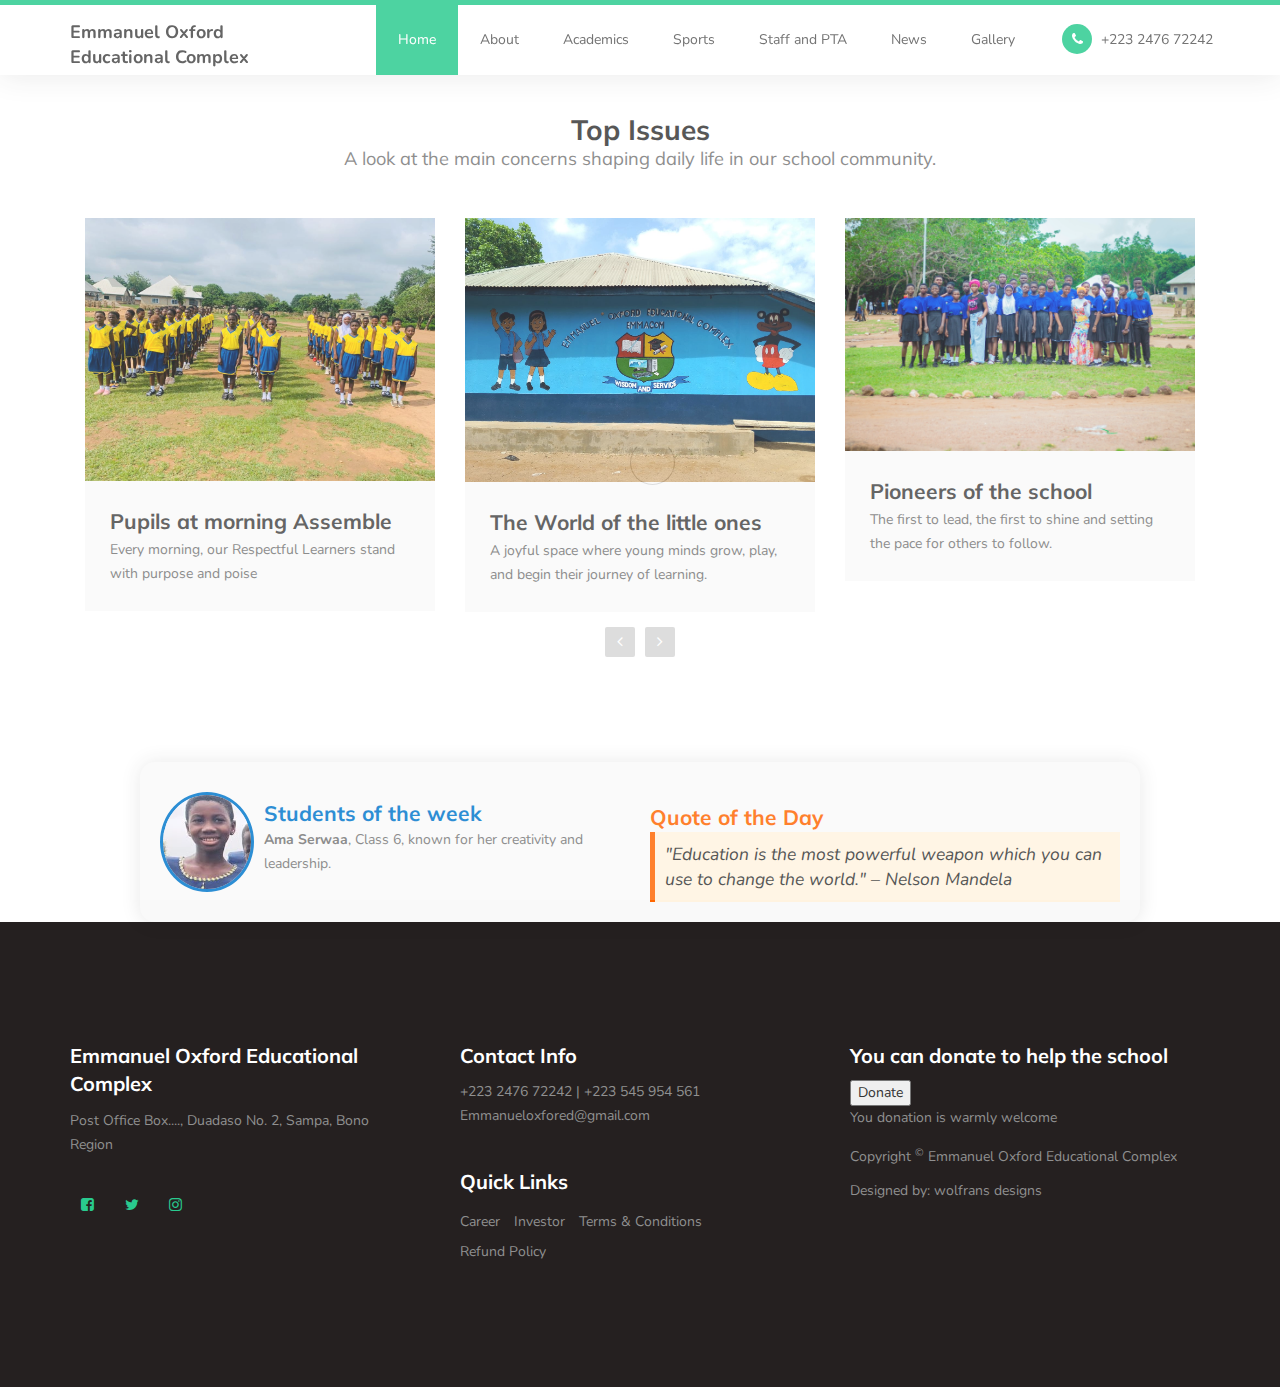
<file: index.html>
<!DOCTYPE html>
<html lang="en">
<head>

     <title>Emmanuel Oxford | HOME PAGE</title>
<!-- 

Known Template 

https://templatemo.com/tm-516-known

-->
     <meta charset="UTF-8">
     <meta http-equiv="X-UA-Compatible" content="IE=Edge">
     <meta name="description" content="">
     <meta name="keywords" content="">
     <meta name="author" content="">
     <meta name="viewport" content="width=device-width, initial-scale=1, maximum-scale=1">

     <link rel="stylesheet" href="css/bootstrap.min.css">
     <link rel="stylesheet" href="css/font-awesome.min.css">
     <link rel="stylesheet" href="css/owl.carousel.css">
     <link rel="stylesheet" href="css/owl.theme.default.min.css">
     <link rel="stylesheet" href="css/home.css">

     <!-- MAIN CSS -->
     <link rel="stylesheet" href="css/templatemo-style.css">

</head>
<body id="top" data-spy="scroll" data-target=".navbar-collapse" data-offset="50">

     <!-- PRE LOADER -->
     <section class="preloader">
          <div class="spinner">

               <span class="spinner-rotate"></span>
               
          </div>
     </section>


     <!-- MENU -->
     <section class="navbar custom-navbar navbar-fixed-top" role="navigation">
          <div class="container">

               <div class="navbar-header">
                    <button class="navbar-toggle" data-toggle="collapse" data-target=".navbar-collapse">
                         <span class="icon icon-bar"></span>
                         <span class="icon icon-bar"></span>
                         <span class="icon icon-bar"></span>
                    </button>
 
                    <!-- lOGO TEXT HERE -->
                    <a href="#" class="navbar-brand" style="line-height: 25px;">Emmanuel Oxford <span class="wrap-oxford"><br></span>Educational Complex</a>
               </div>

               <!-- MENU LINKS -->
               <div class="collapse navbar-collapse">
                    <ul class="nav navbar-nav navbar-nav-first">
                         <li><a href="index.html" class="smoothScroll" id="home-home">Home</a></li>
                         <li><a href="About.html" class="smoothScroll" id="home-about">About</a></li>
                         <li><a href="academics.html" class="smoothScroll" id="home-academics">Academics</a></li>
                         <li><a href="sports-ent.html" class="smoothScroll" id="home-sports-ent">Sports</a></li>
                         <li><a href="staff-pta.html" class="smoothScroll" id="home-staff-pta">Staff and PTA</a></li>
                         <li><a href="news.html" class="smoothScroll"id="home-new">News</a></li>
                         <li><a href="gallery.html" class="smoothScroll" id="home-gallery">Gallery</a></li>
                    </ul>

                    <ul class="nav navbar-nav navbar-right">
                         <li><a href="#"><i class="fa fa-phone"></i> +223 2476 72242</a></li>
                    </ul>
               </div>

          </div>
     </section>



     <!-- Courses -->
     <section id="courses">
          <div class="container">
               <div class="row">

                    <div class="col-md-12 col-sm-12">
                         <div class="section-title">
                              <h2>Top Issues <small>A look at the main concerns shaping daily life in our school community.</small></h2>
                         </div>

                         <div class="owl-carousel owl-theme owl-courses">
                              <div class="col-md-4 col-sm-4">
                                   <div class="item">
                                        <div class="courses-thumb">
                                             <div class="courses-top">
                                                  <div class="courses-image">
                                                       <img src="images/pupils-at-assemble-img.jpg" class="img-responsive" alt="picture of pprsd officer checking faw in maize">
                                                  </div>
                                                  <!-- <div class="courses-date">
                                                       <span><i class="fa fa-calendar"></i> 12 / 7 / 2018</span>
                                                       <span><i class="fa fa-clock-o"></i> 7 Hours</span>
                                                  </div> -->
                                             </div>

                                             <div class="courses-detail">
                                                  <h3><a href="#">Pupils at morning Assemble</a></h3>
                                                  <p>Every morning, our Respectful Learners stand with purpose and poise</p>
                                             </div>

                                             <!-- <div class="courses-info">
                                                  <div class="courses-author">
                                                       <img src="images/author-image1.jpg" class="img-responsive" alt="">
                                                       <span>Mark Wilson</span>
                                                  </div>
                                                  <div class="courses-price">
                                                       <a href="#"><span>USD 25</span></a>
                                                  </div>
                                             </div> -->
                                        </div>
                                   </div>
                              </div>

                              <div class="col-md-4 col-sm-4">
                                   <div class="item">
                                        <div class="courses-thumb">
                                             <div class="courses-top">
                                                  <div class="courses-image">
                                                       <img src="images/kg-building.jpg" class="img-responsive" alt="Sawah Technology">
                                                  </div>
                                                  <!-- <div class="courses-date">
                                                       <span><i class="fa fa-calendar"></i> 20 / 7 / 2018</span>
                                                       <span><i class="fa fa-clock-o"></i> 4.5 Hours</span>
                                                  </div> -->
                                             </div>

                                             <div class="courses-detail">
                                                  <h3><a href="#">The World of the little ones</a></h3>
                                                  <p>A joyful space where young minds grow, play, and begin their journey of learning.</p>
                                             </div>

                                             <!-- <div class="courses-info">
                                                  <div class="courses-author">
                                                       <img src="images/author-image2.jpg" class="img-responsive" alt="">
                                                       <span>Jessica</span>
                                                  </div>
                                                   <div class="courses-price">
                                                       <a href="#"><span>USD 80</span></a>
                                                  </div> 
                                             </div> -->
                                        </div>
                                   </div>
                              </div>

                              <div class="col-md-4 col-sm-4">
                                   <div class="item">
                                        <div class="courses-thumb">
                                             <div class="courses-top">
                                                  <div class="courses-image">
                                                       <a href="#"> 
                                                            <!-- <a href="agric-news.html">  -->
                                                       <img src="images/pioneers-img.jpg" class="img-responsive" alt="">
                                                       </a>
                                                  </div>
                                                  <!-- <div class="courses-date">
                                                       <span><i class="fa fa-calendar"></i> 15 / 8 / 2018</span>
                                                       <span><i class="fa fa-clock-o"></i> 6 Hours</span>
                                                  </div> -->
                                             </div>

                                             <div class="courses-detail">
                                                  <h3><a href="agric-news.html">Pioneers of the school</a></h3>
                                                  <p>The first to lead, the first to shine and setting the pace for others to follow.
                                             </div>

                                             <!-- <div class="courses-info">
                                                  <div class="courses-author">
                                                       <img src="images/author-image3.jpg" class="img-responsive" alt="">
                                                       <span>Catherine</span>
                                                  </div>
                                                  <div class="courses-price free">
                                                       <a href="#"><span>Free</span></a>
                                                  </div>
                                             </div> -->
                                        </div>
                                   </div>
                              </div>

                              <div class="col-md-4 col-sm-4">
                                   <div class="item">
                                        <div class="courses-thumb">
                                             <div class="courses-top">
                                                  <div class="courses-image">
                                                       <a href="sports-ent.html">
                                                       <img src="images/school-cardet-img.jpg" class="img-responsive" alt="picture of school cardet">
                                                       </a>
                                                  </div>
                                                  <!-- <div class="courses-date">
                                                       <span><i class="fa fa-calendar"></i> 10 / 8 / 2018</span>
                                                       <span><i class="fa fa-clock-o"></i> 8 Hours</span>
                                                  </div> -->
                                             </div>

                                             <div class="courses-detail">
                                                  <h3><a href="sports-ent.html">Our Disciplined Cadet</a></h3>
                                                  <p>We are proud of our school cadet.</p>
                                             </div>

                                             <!-- <div class="courses-info">
                                                  <div class="courses-author">
                                                       <img src="images/author-image1.jpg" class="img-responsive" alt="">
                                                       <span>Mark Wilson</span>
                                                  </div>
                                                  <div class="courses-price">
                                                       <a href="#"><span>USD 45</span></a>
                                                  </div>
                                             </div> -->
                                        </div>
                                   </div>
                              </div>

                              <div class="col-md-4 col-sm-4">
                                   <div class="item">
                                        <div class="courses-thumb">
                                             <div class="courses-top">
                                                  <div class="courses-image">
                                                       <img src="images/pupils-group-picture-img.jpg" class="img-responsive" alt="">
                                                  </div>
                                                  <!-- <div class="courses-date">
                                                       <span><i class="fa fa-calendar"></i> 5 / 10 / 2018</span>
                                                       <span><i class="fa fa-clock-o"></i> 10 Hours</span>
                                                  </div> -->
                                             </div>

                                             <div class="courses-detail">
                                                  <h3><a href="#">Our future leaders</a></h3>
                                                  <p>A moment with the young leaders of tomorrow. </p> <br>
                                             </div>

                                             <!-- <div class="courses-info">
                                                  <div class="courses-author">
                                                       <img src="images/author-image2.jpg" class="img-responsive" alt="">
                                                       <span>Jessica</span>
                                                  </div>
                                                  <div class="courses-price free">
                                                       <a href="#"><span>Free</span></a>
                                                  </div>
                                             </div> -->
                                        </div>
                                   </div>
                              </div>

                         </div>

               </div>
          </div>
     </section>
<section class="spotlight-quote">
  <div class="student-spotlight">
    <img src="images/students-of-the-week.jpg" alt="Student of the Week">
    <div class="spotlight-info">
      <h3>Students of the week</h3>
      <p><strong>Ama Serwaa</strong>, Class 6, known for her creativity and leadership.</p>
    </div>
  </div>
  <div class="quote-of-day">
    <h3>Quote of the Day</h3>
    <blockquote>"Education is the most powerful weapon which you can use to change the world." <span>– Nelson Mandela</span></blockquote>
  </div>
</section>

 
  <!-- FOOTER -->
  <footer id="footer">
     <div class="container">
          <div class="row">

               <div class="col-md-4 col-sm-6">
                    <div class="footer-info">
                         <div class="section-title">
                              <h2>Emmanuel Oxford Educational Complex</h2>
                         </div>
                         <address>
                              <p>
                                  Post Office Box...., Duadaso No. 2, Sampa, Bono Region</p>
                         </address>

                         <ul class="social-icon">
                              <li><a href="#" class="fa fa-facebook-square" attr="facebook icon"></a></li>
                              <li><a href="#" class="fa fa-twitter"></a></li>
                              <li><a href="#" class="fa fa-instagram"></a></li>
                         </ul>


                    </div>
               </div>

               <div class="col-md-4 col-sm-6">
                    <div class="footer-info">
                         <div class="section-title">
                              <h2>Contact Info</h2>
                         </div>
                         <address>
                              <p>+223 2476 72242  | +223 545 954 561</p>
                              <p><a href="mailto:wolfrans11@gmail.com">Emmanueloxfored@gmail.com</a></p>
                         </address>

                         <div class="footer_menu">
                              <h2>Quick Links</h2>
                              <ul>
                                   <li><a href="#">Career</a></li>
                                   <li><a href="#">Investor</a></li>
                                   <li><a href="#">Terms & Conditions</a></li>
                                   <li><a href="#">Refund Policy</a></li>
                              </ul>
                         </div>
                    </div>
               </div>

               <div class="col-md-4 col-sm-12">
                    <div class="footer-info newsletter-form">
                         <div class="section-title">
                              <h2>You can donate to help the school</h2>
                         </div>
                         <div>
                              <div class="form-group">
                                   <div>
                                       <input type="button" value="Donate">
                                   </div>
                                   <p> You donation is warmly welcome</p>
                              </div>
                         </div>
                                                  <div class="copyright-text"> 
                              <p>Copyright <sup>&copy;</sup> Emmanuel Oxford Educational Complex</p>
                              
                              <p>Designed by: wolfrans designs</p>
                         </div>
                    </div>
               </div>
               
          </div>
     </div>
</footer>


<!-- SCRIPTS -->
<script src="js/jquery.js"></script>
<script src="js/bootstrap.min.js"></script>
<script src="js/owl.carousel.min.js"></script>
<script src="js/smoothscroll.js"></script>
<script src="js/custom.js"></script>

</body>
</html>
</file>
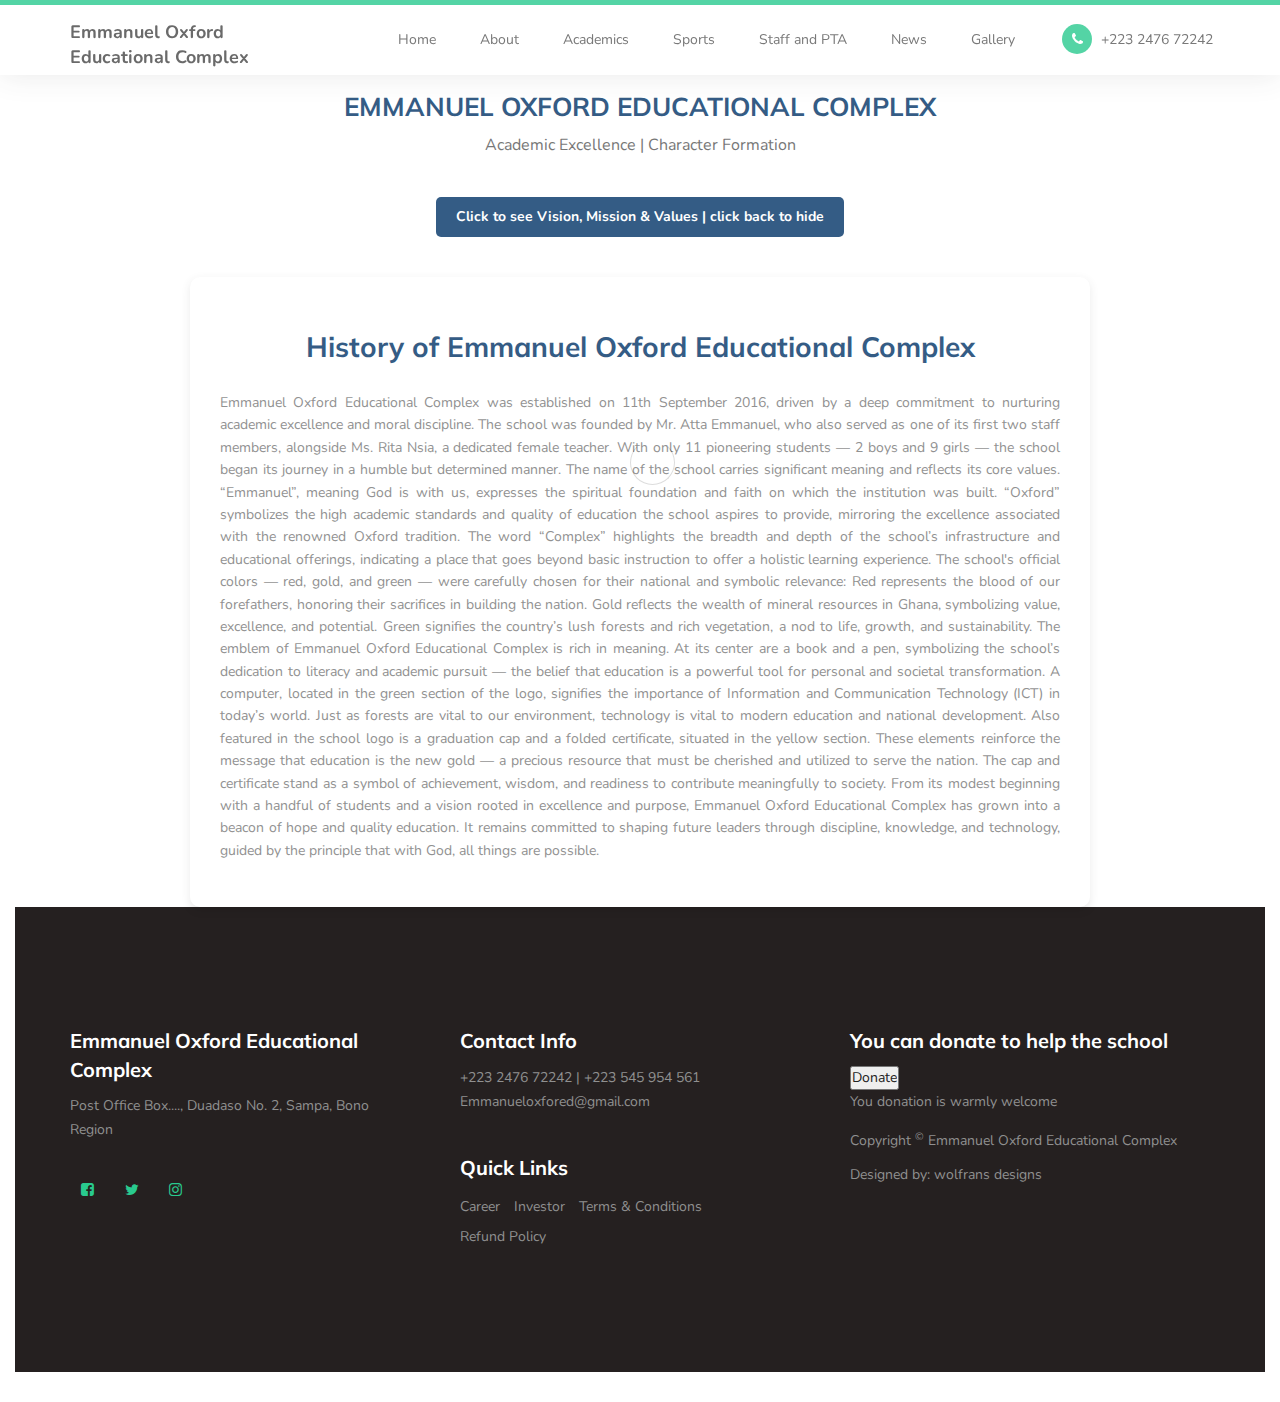
<file: About.html>
<!DOCTYPE html>
<html lang="en">
<head>

     <title>Emmanuel Oxford  | ABOUT PAGE</title>
<!-- 

Known Template 

https://templatemo.com/tm-516-known

-->
     <meta charset="UTF-8">
     <meta http-equiv="X-UA-Compatible" content="IE=Edge">
     <meta name="description" content="">
     <meta name="keywords" content="">
     <meta name="author" content="">
     <meta name="viewport" content="width=device-width, initial-scale=1, maximum-scale=1">

     <link rel="stylesheet" href="css/bootstrap.min.css">
     <link rel="stylesheet" href="css/font-awesome.min.css">
     <link rel="stylesheet" href="css/owl.carousel.css">
     <link rel="stylesheet" href="css/owl.theme.default.min.css">
     <link rel="stylesheet" href="css/articles.css">
     <link rel="stylesheet" href="css/ocp.css">
     <link rel="stylesheet" href="css/about.css">

     <!-- MAIN CSS -->
     <link rel="stylesheet" href="css/templatemo-style.css">

</head>
<body id="top" data-spy="scroll" data-target=".navbar-collapse" data-offset="50">

     <!-- PRE LOADER -->
     <section class="preloader">
          <div class="spinner">

               <span class="spinner-rotate"></span>
               
          </div>
     </section>


     <!-- MENU -->
     <section class="navbar custom-navbar navbar-fixed-top" role="navigation">
          <div class="container">

               <div class="navbar-header">
                    <button class="navbar-toggle" data-toggle="collapse" data-target=".navbar-collapse">
                         <span class="icon icon-bar"></span>
                         <span class="icon icon-bar"></span>
                         <span class="icon icon-bar"></span>
                    </button>

                    <!-- lOGO TEXT HERE -->
                    <a href="#" class="navbar-brand" style="line-height: 25px";>Emmanuel Oxford <span class="wrap-oxford"><br></span> Educational Complex</a>
               </div>

               <!-- MENU LINKS -->
               <div class="collapse navbar-collapse">
                    <ul class="nav navbar-nav navbar-nav-first">
                         <li><a href="index.html" class="smoothScroll" id="gallery-home">Home</a></li>
                         <li><a href="About.html" class="smoothScroll" id="gallery-About">About</a></li>
                         <li><a href="academics.html" class="smoothScroll" id="gallery-academics">Academics</a></li>
                         <li><a href="sports-ent.html" class="smoothScroll" id="gallery-sports-ent">Sports</a></li>
                         <li><a href="staff-pta.html" class="smoothScroll" id="gallery-staff-pta">Staff and PTA</a></li>
                         <li><a href="news.html" class="smoothScroll"id="gallery-new">News</a></li>
                         <li><a href="gallery.html" class="smoothScroll" id="gallery-gallery">Gallery</a></li>
                    </ul>

                    <ul class="nav navbar-nav navbar-right">
                         <li><a href="#"><i class="fa fa-phone"></i> +223 2476 72242</a></li>
                    </ul>
               </div>

          </div>
     </section> 
<!--////////////////////////////////////////////////////////////////////////-->
<main class="wrapper">
    <header>
      <h1>Emmanuel Oxford Educational Complex</h1>
      <p class="tagline">Academic Excellence | Character Formation</p>
    </header>

    <div class="buttons">
      <button onclick="togglePanel()">Click to see Vision, Mission & Values | click back to hide</button>
    </div>

    <!-- Slide-in Panel (All in one) -->
    <section id="info-panel" class="overlay-card">
      <h2>Vision</h2>
      <p>To become a leading center of academic excellence and character formation in Ghana.</p>

      <h2>Mission</h2>
      <p>To nurture intellectually curious, morally upright, and service-oriented individuals by providing holistic and high-quality education.</p>

      <h2>Core Values</h2>
      <ul class="values">
        <li><span>✔</span> Wisdom</li>
        <li><span>✔</span> Service</li>
        <li><span>✔</span> Integrity</li>
        <li><span>✔</span> Discipline</li>
        <li><span>✔</span> Innovation</li>
      </ul>
    </section>

    <!-- History Section -->
    <section class="history">
      <h2 style="text-align: center;">History of Emmanuel Oxford Educational Complex</h2>
      <p style="text-align: justify;">

Emmanuel Oxford Educational Complex was established on 11th September 2016, driven by a deep commitment to nurturing academic excellence and moral discipline. The school was founded by Mr. Atta Emmanuel, who also served as one of its first two staff members, alongside Ms. Rita Nsia, a dedicated female teacher. With only 11 pioneering students — 2 boys and 9 girls — the school began its journey in a humble but determined manner.
The name of the school carries significant meaning and reflects its core values. “Emmanuel”, meaning God is with us, expresses the spiritual foundation and faith on which the institution was built. “Oxford” symbolizes the high academic standards and quality of education the school aspires to provide, mirroring the excellence associated with the renowned Oxford tradition. The word “Complex” highlights the breadth and depth of the school’s infrastructure and educational offerings, indicating a place that goes beyond basic instruction to offer a holistic learning experience.
The school's official colors — red, gold, and green — were carefully chosen for their national and symbolic relevance:
Red represents the blood of our forefathers, honoring their sacrifices in building the nation.
Gold reflects the wealth of mineral resources in Ghana, symbolizing value, excellence, and potential.
Green signifies the country’s lush forests and rich vegetation, a nod to life, growth, and sustainability.
The emblem of Emmanuel Oxford Educational Complex is rich in meaning. At its center are a book and a pen, symbolizing the school’s dedication to literacy and academic pursuit — the belief that education is a powerful tool for personal and societal transformation. A computer, located in the green section of the logo, signifies the importance of Information and Communication Technology (ICT) in today’s world. Just as forests are vital to our environment, technology is vital to modern education and national development.
Also featured in the school logo is a graduation cap and a folded certificate, situated in the yellow section. These elements reinforce the message that education is the new gold — a precious resource that must be cherished and utilized to serve the nation. The cap and certificate stand as a symbol of achievement, wisdom, and readiness to contribute meaningfully to society.
From its modest beginning with a handful of students and a vision rooted in excellence and purpose, Emmanuel Oxford Educational Complex has grown into a beacon of hope and quality education. It remains committed to shaping future leaders through discipline, knowledge, and technology, guided by the principle that with God, all things are possible.
      </p>
    </section>
  </main>

  <script>
    function togglePanel() {
      const panel = document.getElementById('info-panel');
      panel.classList.toggle('visible');
    }
  </script>
<!--////////////////////////////////////////////////////////////////////////-->

<!-- FOOTER -->

  <!-- FOOTER -->
  <footer id="footer">
     <div class="container">
          <div class="row">

               <div class="col-md-4 col-sm-6">
                    <div class="footer-info">
                         <div class="section-title">
                              <h2>Emmanuel Oxford Educational Complex</h2>
                         </div>
                         <address>
                              <p>
                                  Post Office Box...., Duadaso No. 2, Sampa, Bono Region</p>
                         </address>

                         <ul class="social-icon">
                              <li><a href="#" class="fa fa-facebook-square" attr="facebook icon"></a></li>
                              <li><a href="#" class="fa fa-twitter"></a></li>
                              <li><a href="#" class="fa fa-instagram"></a></li>
                         </ul>


                    </div>
               </div>

               <div class="col-md-4 col-sm-6">
                    <div class="footer-info">
                         <div class="section-title">
                              <h2>Contact Info</h2>
                         </div>
                         <address>
                              <p>+223 2476 72242  | +223 545 954 561</p>
                              <p><a href="mailto:wolfrans11@gmail.com">Emmanueloxfored@gmail.com</a></p>
                         </address>

                         <div class="footer_menu">
                              <h2>Quick Links</h2>
                              <ul>
                                   <li><a href="#">Career</a></li>
                                   <li><a href="#">Investor</a></li>
                                   <li><a href="#">Terms & Conditions</a></li>
                                   <li><a href="#">Refund Policy</a></li>
                              </ul>
                         </div>
                    </div>
               </div>

               <div class="col-md-4 col-sm-12">
                    <div class="footer-info newsletter-form">
                         <div class="section-title">
                              <h2>You can donate to help the school</h2>
                         </div>
                         <div>
                              <div class="form-group">
                                   <div>
                                       <input type="button" value="Donate">
                                   </div>
                                   <p> You donation is warmly welcome</p>
                              </div>
                         </div>
                                                  <div class="copyright-text"> 
                              <p>Copyright <sup>&copy;</sup> Emmanuel Oxford Educational Complex</p>
                              
                              <p>Designed by: wolfrans designs</p>
                         </div>
                    </div>
               </div>
               
          </div>
     </div>
</footer>


     <!-- SCRIPTS -->
     <script src="js/jquery.js"></script>
     <script src="js/bootstrap.min.js"></script>
     <script src="js/owl.carousel.min.js"></script>
     <script src="js/smoothscroll.js"></script>
     <script src="js/custom.js"></script>

<!--     <script>
    function togglePanel() {
      const panel = document.getElementById('info-panel');
      panel.classList.toggle('visible');
    }
  </script> -->
<script src="js/about.js">

</script>
</body>
</html>
</file>
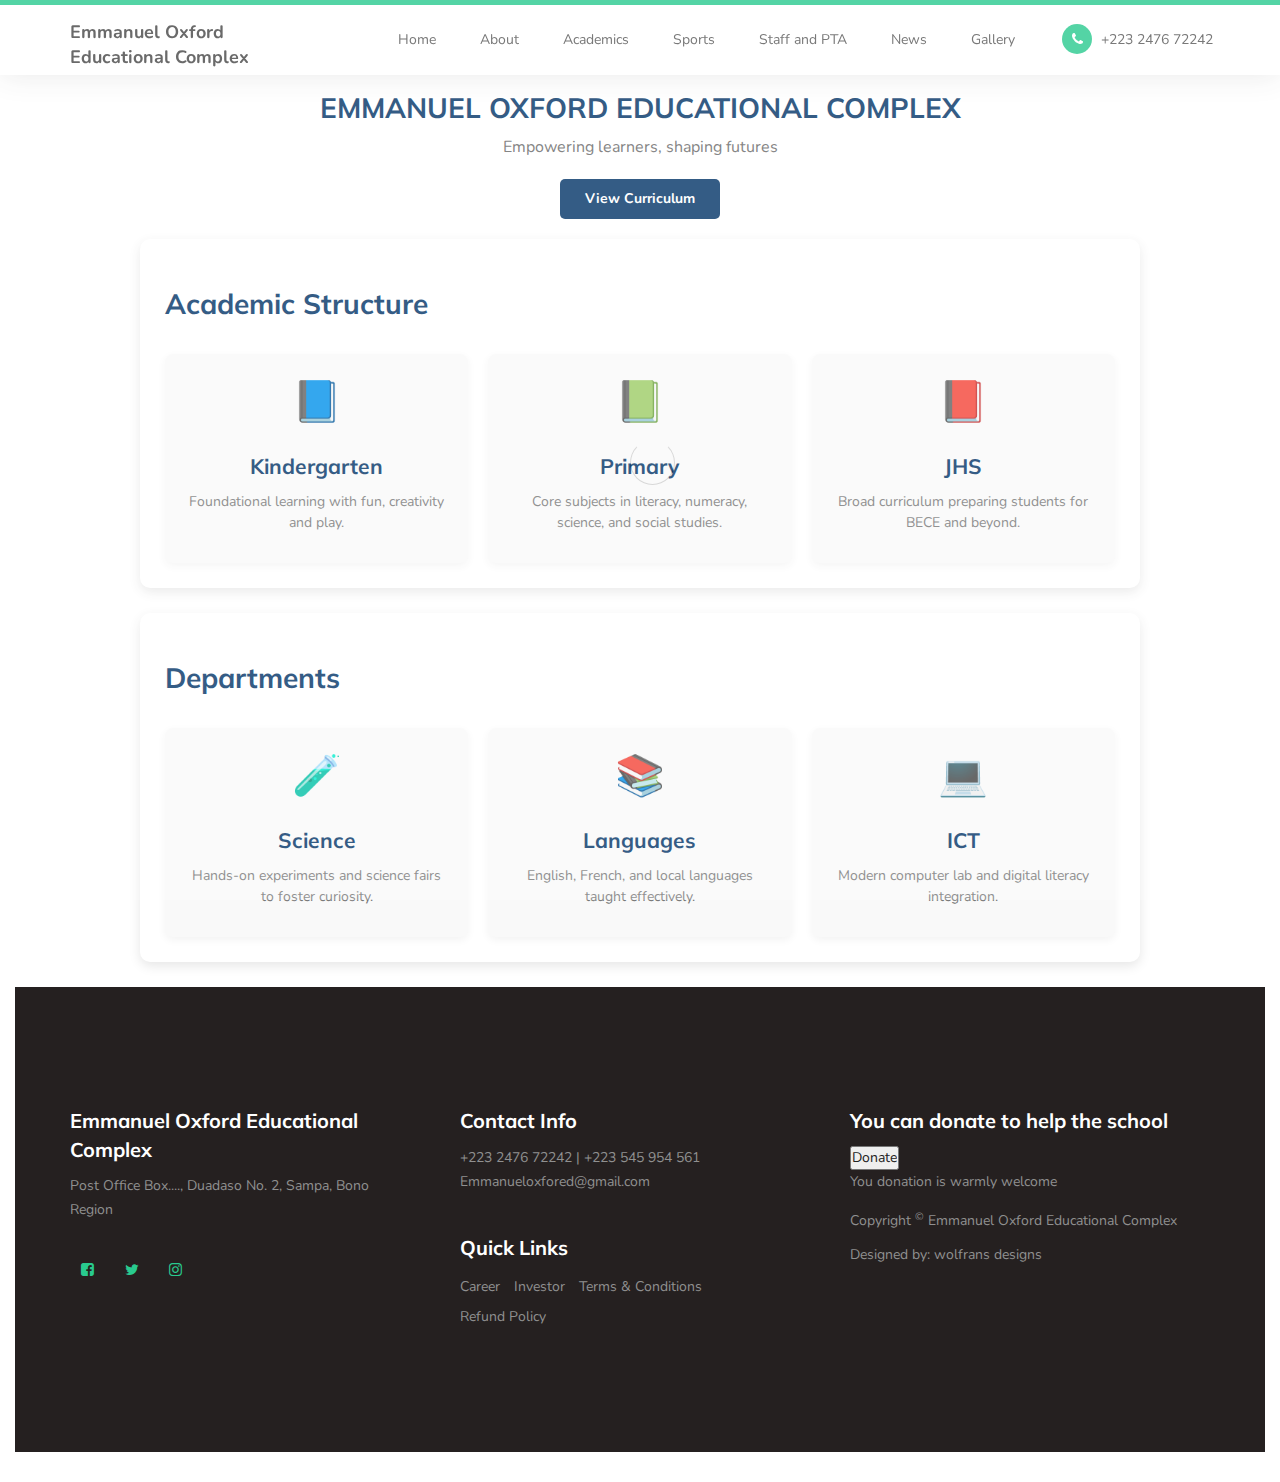
<file: academics.html>
<!DOCTYPE html>
<html lang="en">
<head>

     <title>Emmanuel Oxford | ACADEMICS PAGE</title>
<!-- 

Known Template 

https://templatemo.com/tm-516-known

-->
     <meta charset="UTF-8">
     <meta http-equiv="X-UA-Compatible" content="IE=Edge">
     <meta name="description" content="">
     <meta name="keywords" content="">
     <meta name="author" content="">
     <meta name="viewport" content="width=device-width, initial-scale=1, maximum-scale=1">

     <link rel="stylesheet" href="css/bootstrap.min.css">
     <link rel="stylesheet" href="css/font-awesome.min.css">
     <link rel="stylesheet" href="css/owl.carousel.css">
     <link rel="stylesheet" href="css/owl.theme.default.min.css">
     <link rel="stylesheet" href="css/crops.css">
     <link rel="stylesheet" href="css/academics.css">

     <!-- MAIN CSS -->
     <link rel="stylesheet" href="css/templatemo-style.css">

</head>
<body id="top" data-spy="scroll" data-target=".navbar-collapse" data-offset="50">

     <!-- PRE LOADER -->
     <section class="preloader">
          <div class="spinner">

               <span class="spinner-rotate"></span>
               
          </div>
     </section>


     <!-- MENU -->
     <section class="navbar custom-navbar navbar-fixed-top" role="navigation">
          <div class="container">

               <div class="navbar-header">
                    <button class="navbar-toggle" data-toggle="collapse" data-target=".navbar-collapse">
                         <span class="icon icon-bar"></span>
                         <span class="icon icon-bar"></span>
                         <span class="icon icon-bar"></span>
                    </button>

                    <!-- lOGO TEXT HERE -->
                    <a href="#" class="navbar-brand" style="line-height: 25px";>Emmanuel Oxford <span class="wrap-oxford"><br></span> Educational Complex</a>
               </div>

               <!-- MENU LINKS -->
               <div class="collapse navbar-collapse">
                    <ul class="nav navbar-nav navbar-nav-first">
                         <li><a href="index.html" class="smoothScroll" id="academics-home">Home</a></li>
                         <li><a href="About.html" class="smoothScroll" id="academics-about">About</a></li>
                         <li><a href="academics.html" class="smoothScroll" id="academics-academics">Academics</a></li>
                         <li><a href="sports-ent.html" class="smoothScroll" id="academics-sports-ent">Sports</a></li>
                         <li><a href="staff-pta.html" class="smoothScroll" id="academic-staff-pta">Staff and PTA</a></li>
                         <li><a href="news.html" class="smoothScroll"id="academics-new">News</a></li>
                         <li><a href="gallery.html" class="smoothScroll" id="academics-gallery">Gallery</a></li>
                    </ul>

                    <ul class="nav navbar-nav navbar-right">
                         <li><a href="#"><i class="fa fa-phone"></i> +223 2476 72242</a></li>
                    </ul>
               </div>

          </div>
     </section>
<div class="wrapper">
  <header>
    <h1>Emmanuel Oxford Educational Complex</h1>
    <p class="tagline">Empowering learners, shaping futures</p>
  </header>

  <div class="buttons">
    <button id="showCurriculum">View Curriculum</button>
  </div>

  <div class="card-section">
    <h2>Academic Structure</h2>
    <div class="card-container">
      <div class="card">
        <div class="card-image">📘</div>
        <h3>Kindergarten</h3>
        <p>Foundational learning with fun, creativity and play.</p>
      </div>
      <div class="card">
        <div class="card-image">📗</div>
        <h3>Primary</h3>
        <p>Core subjects in literacy, numeracy, science, and social studies.</p>
      </div>
      <div class="card">
        <div class="card-image">📕</div>
        <h3>JHS</h3>
        <p>Broad curriculum preparing students for BECE and beyond.</p>
      </div>
    </div>
  </div>

  <div class="card-section">
    <h2>Departments</h2>
    <div class="card-container">
      <div class="card">
        <div class="card-image">🧪</div>
        <h3>Science</h3>
        <p>Hands-on experiments and science fairs to foster curiosity.</p>
      </div>
      <div class="card">
        <div class="card-image">📚</div>
        <h3>Languages</h3>
        <p>English, French, and local languages taught effectively.</p>
      </div>
      <div class="card">
        <div class="card-image">💻</div>
        <h3>ICT</h3>
        <p>Modern computer lab and digital literacy integration.</p>
      </div>
    </div>
  </div>
</div>

<!-- Slide-in Panel -->
<div class="overlay-card" id="curriculumPanel">
  <h2>Curriculum Overview</h2>
  <p>Our school follows the Ghana Education Service (GES) curriculum. We combine academic excellence with values and discipline to develop well-rounded students.</p>
  <p>Subjects include Math, English, Science, Social Studies, Religious & Moral Education, ICT, and Creative Arts.</p>
</div>

<!-- Footer -->

  <!-- FOOTER -->
  <footer id="footer">
     <div class="container">
          <div class="row">

               <div class="col-md-4 col-sm-6">
                    <div class="footer-info">
                         <div class="section-title">
                              <h2>Emmanuel Oxford Educational Complex</h2>
                         </div>
                         <address>
                              <p>
                                  Post Office Box...., Duadaso No. 2, Sampa, Bono Region</p>
                         </address>

                         <ul class="social-icon">
                              <li><a href="#" class="fa fa-facebook-square" attr="facebook icon"></a></li>
                              <li><a href="#" class="fa fa-twitter"></a></li>
                              <li><a href="#" class="fa fa-instagram"></a></li>
                         </ul>


                    </div>
               </div>

               <div class="col-md-4 col-sm-6">
                    <div class="footer-info">
                         <div class="section-title">
                              <h2>Contact Info</h2>
                         </div>
                         <address>
                              <p>+223 2476 72242  | +223 545 954 561</p>
                              <p><a href="mailto:wolfrans11@gmail.com">Emmanueloxfored@gmail.com</a></p>
                         </address>

                         <div class="footer_menu">
                              <h2>Quick Links</h2>
                              <ul>
                                   <li><a href="#">Career</a></li>
                                   <li><a href="#">Investor</a></li>
                                   <li><a href="#">Terms & Conditions</a></li>
                                   <li><a href="#">Refund Policy</a></li>
                              </ul>
                         </div>
                    </div>
               </div>

               <div class="col-md-4 col-sm-12">
                    <div class="footer-info newsletter-form">
                         <div class="section-title">
                              <h2>You can donate to help the school</h2>
                         </div>
                         <div>
                              <div class="form-group">
                                   <div>
                                       <input type="button" value="Donate">
                                   </div>
                                   <p> You donation is warmly welcome</p>
                              </div>
                         </div>
                                                  <div class="copyright-text"> 
                              <p>Copyright <sup>&copy;</sup> Emmanuel Oxford Educational Complex</p>
                              
                              <p>Designed by: wolfrans designs</p>
                         </div>
                    </div>
               </div>
               
          </div>
     </div>
</footer>


     <!-- SCRIPTS -->
     <script src="js/jquery.js"></script>
     <script src="js/bootstrap.min.js"></script>
     <script src="js/owl.carousel.min.js"></script>
     <script src="js/smoothscroll.js"></script>
     <script src="js/custom.js"></script>
     <script src="js/academics.js"></script>

</body>
</html>
</file>
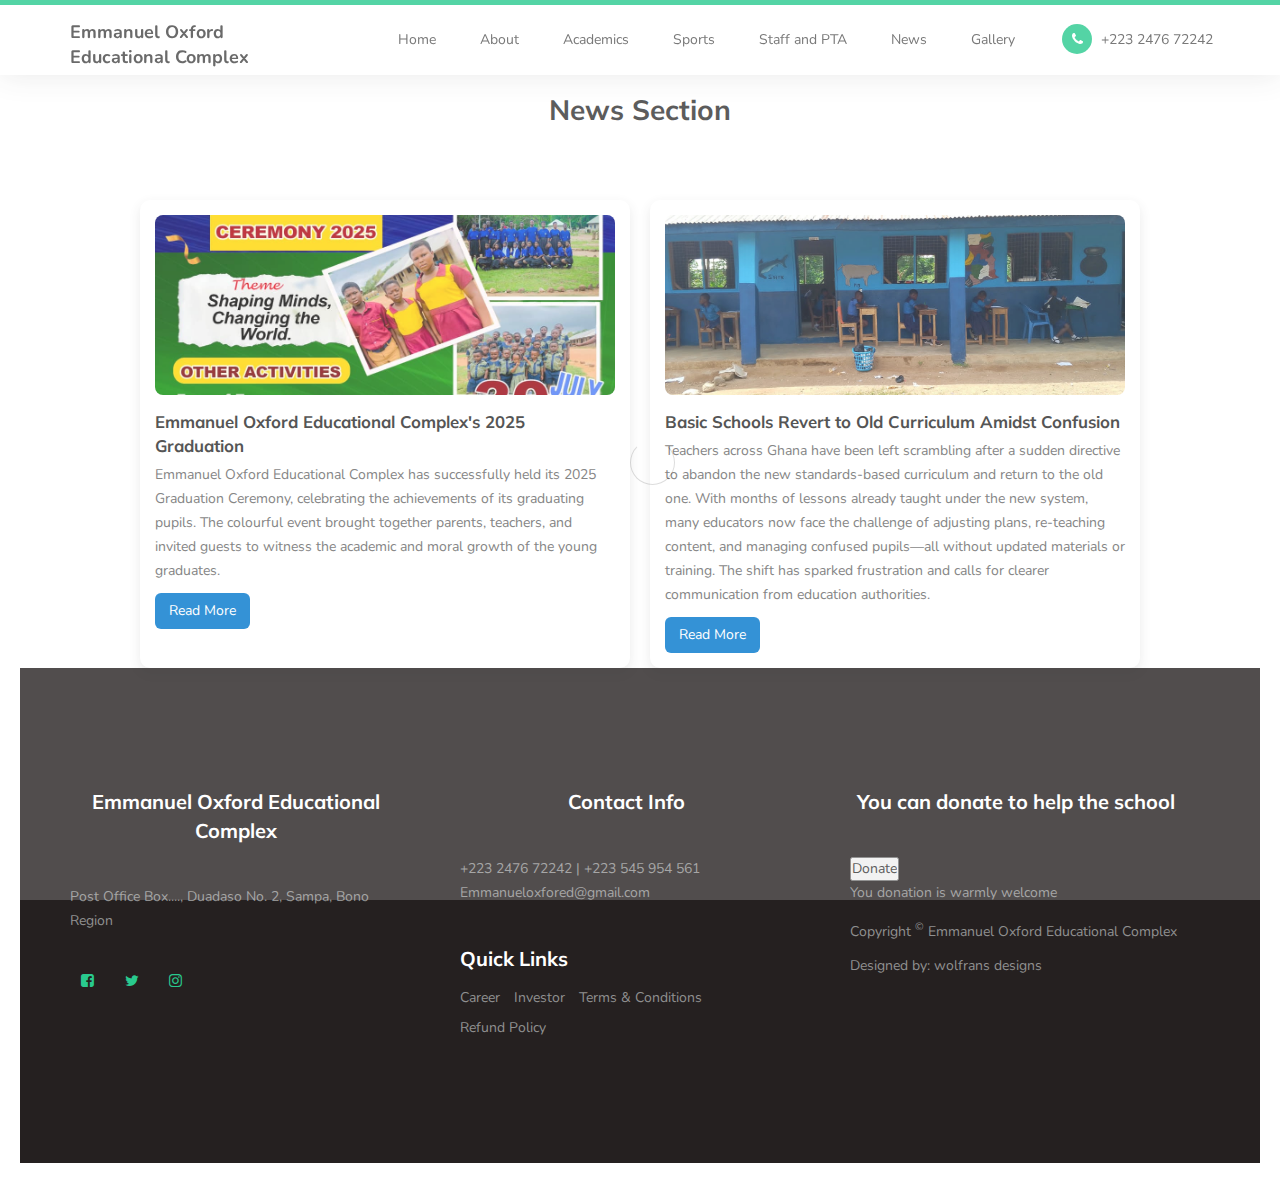
<file: news.html>
<!DOCTYPE html>
<html lang="en">
<head>

     <title>Emmanuel Oxford | NEWS PAGE</title>
<!-- 

Known Template 

https://templatemo.com/tm-516-known

-->
     <meta charset="UTF-8">
     <meta http-equiv="X-UA-Compatible" content="IE=Edge">
     <meta name="description" content="Update on 2021 National and District farmers' day celebrations">
     <meta name="keywords" content="Sene West Soils, OCP Africa, Sene West department of agric">
     <meta name="author" content="Woli Francis">
     <meta name="viewport" content="width=device-width, initial-scale=1, maximum-scale=1">

     <link rel="stylesheet" href="css/bootstrap.min.css">
     <link rel="stylesheet" href="css/font-awesome.min.css">
     <link rel="stylesheet" href="css/owl.carousel.css">
     <link rel="stylesheet" href="css/owl.theme.default.min.css">
     <link rel="stylesheet" href="css/agric-news.css">
     <link rel="stylesheet" href="css/ocp.css">
     <link rel="stylesheet" href="css/news.css">

     <!-- MAIN CSS -->
     <link rel="stylesheet" href="css/templatemo-style.css">

</head>
<body id="top" data-spy="scroll" data-target=".navbar-collapse" data-offset="50">

     <!-- PRE LOADER -->
     <section class="preloader">
          <div class="spinner">

               <span class="spinner-rotate"></span>
               
          </div>
     </section>


     <!-- MENU -->
     <section class="navbar custom-navbar navbar-fixed-top" role="navigation">
          <div class="container">

               <div class="navbar-header">
                    <button class="navbar-toggle" data-toggle="collapse" data-target=".navbar-collapse">
                         <span class="icon icon-bar"></span>
                         <span class="icon icon-bar"></span>
                         <span class="icon icon-bar"></span>
                    </button>

                    <!-- lOGO TEXT HERE -->
                    <a href="#" class="navbar-brand" style="line-height: 25px";>Emmanuel Oxford <span class="wrap-oxford"><br></span> Educational Complex</a>
               </div>

               <!-- MENU LINKS -->
               <div class="collapse navbar-collapse">
                    <ul class="nav navbar-nav navbar-nav-first">
                         <li><a href="index.html" class="smoothScroll" id="news-home">Home</a></li>
                         <li><a href="about.html" class="smoothScroll" id="news-About">About</a></li>
                         <li><a href="academics.html" class="smoothScroll" id="news-academics">Academics</a></li>
                         <li><a href="sports-ent.html" class="smoothScroll" id="news-sports-ent">Sports</a></li>
                         <li><a href="staff-pta.html" class="smoothScroll" id="news-staff-pta">Staff and PTA</a></li>
                         <li><a href="news.html" class="smoothScroll"id="news-new">News</a></li>
                         <li><a href="gallery.html" class="smoothScroll" id="news-gallery">Gallery</a></li>
                    </ul>

                    <ul class="nav navbar-nav navbar-right">
                         <li><a href="#"><i class="fa fa-phone"></i> +223 2476 72242</a></li>
                    </ul>
               </div>

          </div>
     </section> 
<!--/////////////////////////////////////////////////////////////////-->
<div class="wrapper">
    <h2 class="section-title">News Section</h2>
    
    <div class="news-grid">
      <div class="news-card">
        <img src="images/graduation-invitation-img.jpg" alt="News 1">
        <h3>Emmanuel Oxford Educational Complex's 2025 Graduation</h3>
        <p class="snippet">Emmanuel Oxford Educational Complex has successfully held its 2025 Graduation Ceremony, celebrating the achievements of its graduating pupils. The colourful event brought together parents, teachers, and invited guests to witness the academic and moral growth of the young graduates. </p>
        <div class="details">Emmanuel Oxford Educational Complex marked a significant milestone with the celebration of its 2025 Graduation Ceremony, held on the school premises with pomp and pageantry. The event, which brought together parents, guardians, teachers, and dignitaries from the community, was a heartwarming celebration of academic excellence, discipline, and the holistic development of the school’s young learners.

This year’s theme, “Shaping Minds, Building Futures,” reflected the school’s commitment to nurturing well-rounded individuals equipped with the knowledge and values needed for future success. The ceremony featured inspiring speeches from the Headmaster and guest speakers, who commended the pupils for their hard work and encouraged them to remain focused and determined in their educational pursuits.

Highlights of the program included cultural displays, poetry recitals, choreography, and musical performances that showcased the talents of the pupils. Awards were also presented to outstanding students in various categories, including academics, leadership, discipline, and creativity.

Parents expressed pride and joy as they watched their wards receive certificates and accolades. Many lauded the school for its dedication to quality education and character training. The ceremony concluded with a vote of thanks and a closing prayer, leaving lasting memories for both pupils and parents.

The 2025 graduation at Emmanuel Oxford Educational Complex was more than just a ceremony — it was a testament to the school’s unwavering mission to raise future leaders, one child at a time.</div>
        <button class="toggle-btn">Read More</button>
      </div>

      <div class="news-card">
        <img src="images/pupils-writing-exams-img.jpg" alt="News 2">
        <h3>Basic Schools Revert to Old Curriculum Amidst Confusion</h3>
        <p class="snippet">Teachers across Ghana have been left scrambling after a sudden directive to abandon the new standards-based curriculum and return to the old one. With months of lessons already taught under the new system, many educators now face the challenge of adjusting plans, re-teaching content, and managing confused pupils—all without updated materials or training. The shift has sparked frustration and calls for clearer communication from education authorities.</p>
        <div class="details">In a surprising turn of events, basic schools across the country have been directed to revert to the old curriculum, sparking confusion among teachers, parents, and education stakeholders. The decision comes after months of uncertainty surrounding the full implementation of the new standards-based curriculum introduced in recent years.

Many teachers, who had already adapted their lesson plans and teaching methods to the new curriculum, now face the challenge of undoing months of instruction and readjusting to the old framework. Some schools have expressed concern about the lack of clear communication, training, and adequate teaching materials to support such a reversal.

Despite these concerns, the Ghana Education Service has emphasized the need to ensure consistency in learning while efforts are made to address ongoing gaps in the new curriculum rollout. The sudden shift has reignited conversations about the preparedness of the education sector for reforms and the need for stronger stakeholder engagement in national curriculum decisions.

As schools work to adjust, parents and teachers alike are calling for transparency, stability, and timely resource allocation to minimize the impact on learners’ progress.</div>
        <button class="toggle-btn">Read More</button>
      </div>

      <!-- Add more news cards as needed -->
    </div>
  </div>

  <!--///////////////////////////////////////////////////////////////////////////////-->
     <!-- FOOTER -->
     
  <!-- FOOTER -->
  <footer id="footer">
     <div class="container">
          <div class="row">

               <div class="col-md-4 col-sm-6">
                    <div class="footer-info">
                         <div class="section-title">
                              <h2>Emmanuel Oxford Educational Complex</h2>
                         </div>
                         <address>
                              <p>
                                  Post Office Box...., Duadaso No. 2, Sampa, Bono Region</p>
                         </address>

                         <ul class="social-icon">
                              <li><a href="#" class="fa fa-facebook-square" attr="facebook icon"></a></li>
                              <li><a href="#" class="fa fa-twitter"></a></li>
                              <li><a href="#" class="fa fa-instagram"></a></li>
                         </ul>


                    </div>
               </div>

               <div class="col-md-4 col-sm-6">
                    <div class="footer-info">
                         <div class="section-title">
                              <h2>Contact Info</h2>
                         </div>
                         <address>
                              <p>+223 2476 72242  | +223 545 954 561</p>
                              <p><a href="mailto:wolfrans11@gmail.com">Emmanueloxfored@gmail.com</a></p>
                         </address>

                         <div class="footer_menu">
                              <h2>Quick Links</h2>
                              <ul>
                                   <li><a href="#">Career</a></li>
                                   <li><a href="#">Investor</a></li>
                                   <li><a href="#">Terms & Conditions</a></li>
                                   <li><a href="#">Refund Policy</a></li>
                              </ul>
                         </div>
                    </div>
               </div>

               <div class="col-md-4 col-sm-12">
                    <div class="footer-info newsletter-form">
                         <div class="section-title">
                              <h2>You can donate to help the school</h2>
                         </div>
                         <div>
                              <div class="form-group">
                                   <div>
                                       <input type="button" value="Donate">
                                   </div>
                                   <p> You donation is warmly welcome</p>
                              </div>
                         </div>
                                                  <div class="copyright-text"> 
                              <p>Copyright <sup>&copy;</sup> Emmanuel Oxford Educational Complex</p>
                              
                              <p>Designed by: wolfrans designs</p>
                         </div>
                    </div>
               </div>
               
          </div>
     </div>
</footer>



     <!-- SCRIPTS -->
     <script src="js/jquery.js"></script>
     <script src="js/bootstrap.min.js"></script>
     <script src="js/owl.carousel.min.js"></script>
     <script src="js/smoothscroll.js"></script>
     <script src="js/custom.js"></script>
     <script src="js/news.js"></script>
      <script src="https://unpkg.com/aos@next/dist/aos.js"></script>
  <script>
    AOS.init({
      duration: 1000,
      once: true
    });
  </script>

</body>
</html>
</file>
<file: css/home.css>
/*//////color change for menus start//////////*/
body{
    position:relative;
}
#crops-home{
    color:black;
    background:rgb(255, 255, 255);
}
#crops-home:hover{
    background-color: #29ca8e;
    color: #ffffff;
}
#home-home{
    background-color: #29ca8e;
    color: #ffffff;
}
 .weather-report{
     border:3px solid green;
     width:85%;
     max-width:1110px;
     margin:-60px auto 0 auto;
     text-align: center;
     overflow: auto;
     display:flex;
     flex-direction: column;
     justify-content: center;
 }
 .weather-report h2{
     margin-top:-60px;
 }
 /* ///////////////////reminder////////////////// */
 .reminder{
     position:absolute;
 }
   /* move the top issues to the top */
  [id="courses"]{
      margin-top:-60px;
  }
  .mobile-format-weather-image{
      display:none;
  }

  /*Student of the week section*/
  .spotlight-quote {
  display: flex;
  flex-wrap: wrap;
  gap: 2rem;
  background: #f9f9f9;
  padding: 2rem;
  border-radius: 15px;
  box-shadow: 0 0 20px rgba(0,0,0,0.1);
  max-width: 1000px;
  margin: auto;
}

.student-spotlight {
  flex: 1;
  display: flex;
  align-items: center;
  gap: 1rem;
}

.student-spotlight img {
  width: 100px;
  height: 100px;
  object-fit: cover;
  border-radius: 50%;
  border: 3px solid #0077cc;
}

.spotlight-info h3 {
  margin: 0;
  color: #0077cc;
}

.quote-of-day {
  flex: 1;
}

.quote-of-day h3 {
  color: #ff6600;
}

.quote-of-day blockquote {
  font-style: italic;
  background: #fff3e0;
  padding: 1rem;
  border-left: 5px solid #ff6600;
  margin: 0;
}

/* MEDIA QUERRIES */
  @media screen and (max-width: 800px) {
    .weather-report h2{
        margin-top:-20px;
    }
    .mobile-format-weather-image{
        display:block;
    }
    .weather-image{
        display:none;
    }
  }
</file>
<file: css/templatemo-style.css>
/*

Known Template 

https://templatemo.com/tm-516-known

*/

  @import url('https://fonts.googleapis.com/css?family=Muli:300,700|Nunito');

  body {
    background: #ffffff;
    font-family: 'Nunito', sans-serif;
    overflow-x: hidden;
    padding-top: 70px;
  }


  /*---------------------------------------
     TYPOGRAPHY              
  -----------------------------------------*/

  h1,h2,h3,h4,h5,h6 {
    font-family: 'Muli', sans-serif;
    font-weight: bold;
    line-height: inherit;
  }

  h1 {
    color: #252525;
    font-size: 3em;
    line-height: normal;
  }

  h2 {
    color: #353535;
    font-size: 2em;
    padding-bottom: 10px;
  }

  h3 {
    font-size: 1.5em;
    margin-bottom: 0;
  }

  h3,
  h3 a {
    color: #454545;
  }

  p {
    color: #757575;
    font-size: 14px;
    font-weight: normal;
    line-height: 24px;
  }



  /*---------------------------------------
     GENERAL               
  -----------------------------------------*/

  html{
    -webkit-font-smoothing: antialiased;
  }

  a {
    color: #252525;
    -webkit-transition: 0.5s;
    transition: 0.5s;
    text-decoration: none !important;
  }

  a,
  input, button,
  .form-control {
    -webkit-transition: 0.5s;
    transition: 0.5s;
  }

  a:hover, a:active, a:focus {
    color: #29ca8e; /*Top issues picture links*/
    outline: none;
  }

  ::-webkit-scrollbar{
    width: 8px;
    height: 8px;
  }

  ::-webkit-scrollbar-thumb {
    cursor: pointer;
    background: #000000;
  }

  .section-title {
    padding-bottom: 40px;
  }

  .section-title h2 {
    margin: 0;
  }

  .section-title small {
    display: block;
  }

  .overlay {
    background: rgba(20,20,20,0.5);
    position: absolute;
    top: 0;
    right: 0;
    bottom: 0;
    left: 0;
    width: 100%;
    height: 100%;
  }

  .entry-form {
    background: #252020;
    border-radius: 100%;
    text-align: center;
    padding: 6em;
    width: 450px;
    height: 450px;
  }

  .entry-form h2 {
    color: #ffffff;
    margin: 0;
  }

  .entry-form .form-control {
    background: transparent;
    border: 0;
    border-bottom: 1px solid;
    border-radius: 0;
    box-shadow: none;
    height: 45px;
    margin: 10px 0;
  }

  .entry-form .submit-btn {
    background: #ffffff;
    border-radius: 50px;
    border: 0;
    color: #252020;
    width: 50%;
    height: 50px;
    margin: 30px auto;
    margin-bottom: 10px;
  }

  .entry-form .submit-btn:hover {
    background: #3f51b5;
    color: #ffffff;
  }

  section {
    position: relative;
    padding: 100px 0;
  }

  #team,
  #testimonial {
    background: #f9f9f9;
  }

  #team, 
  #testimonial {
    text-align: center;
  }
  
  #google-map iframe {
    border: 0;
    width: 100%;
    height: 390px;
  }



  /*---------------------------------------
     BUTTONS               
  -----------------------------------------*/

  .section-btn {
    background: transparent;
    border-radius: 50px;
    border: 1px solid #ffffff;
    color: #ffffff;
    font-size: inherit;
    font-weight: normal;
    padding: 15px 30px;
    transition: 0.5s;
  }

  .section-btn:hover {
    background: #ffffff;
    border-color: transparent;
  }



  /*---------------------------------------
       PRE LOADER              
  -----------------------------------------*/

  .preloader {
    position: fixed;
    top: 0;
    left: 0;
    width: 100%;
    height: 100%;
    z-index: 99999;
    display: flex;
    flex-flow: row nowrap;
    justify-content: center;
    align-items: center;
    background: none repeat scroll 0 0 #ffffff;
  }

  .spinner {
    border: 1px solid transparent;
    border-radius: 3px;
    position: relative;
  }

  .spinner:before {
    content: '';
    box-sizing: border-box;
    position: absolute;
    top: 50%;
    left: 50%;
    width: 45px;
    height: 45px;
    margin-top: -10px;
    margin-left: -10px;
    border-radius: 50%;
    border: 1px solid #575757;
    border-top-color: #ffffff;
    animation: spinner .9s linear infinite;
  }

  @-webkit-@keyframes spinner {
    to {transform: rotate(360deg);}
  }

  @keyframes spinner {
    to {transform: rotate(360deg);}
  }



  /*---------------------------------------
      MENU              
  -----------------------------------------*/

  .custom-navbar {
    background: #ffffff;
    border-top: 5px solid #29ca8e; /*over-lay line on menu*/
    border-bottom: 0;
    -webkit-box-shadow: 0 1px 30px rgba(0, 0, 0, 0.1);
    -moz-box-shadow: 0 1px 30px rgba(0, 0, 0, 0.1);
    box-shadow: 0 1px 30px rgba(0, 0, 0, 0.1);
    padding: 12px 0;
    margin-bottom: 0;
    padding: 0;
  }

  .custom-navbar .navbar-brand {
    color: #454545;
    font-size: 18px;
    font-weight: bold;
    line-height: 40px;
  }

  .custom-navbar .navbar-nav.navbar-nav-first {
    margin-left: 8em;
  }

  .custom-navbar .navbar-nav.navbar-right li a {
    padding-right: 12px;
    padding-left: 12px;
  }

  .custom-navbar .navbar-nav.navbar-right li a .fa {
    background: #29ca8e; /*phone symbol on contact*/
    border-radius: 100%;
    color: #ffffff;
    width: 30px;
    height: 30px;
    line-height: 30px;
    text-align: center;
    display: inline-block;
    margin-right: 5px;
  }

  .custom-navbar .nav li a {
    line-height: 40px;
    color: #575757;
    padding-right: 22px;
    padding-left: 22px;
  }

  .custom-navbar .navbar-nav > li > a:hover,
  .custom-navbar .navbar-nav > li > a:focus {
    background-color: transparent;
  }

  .custom-navbar .nav li a:hover {
    background-color: #29ca8e; /*hover over menus*/
    color: #ffffff;
  }

  .custom-navbar .nav li.active > a {
    background-color: #29ca8e;
    color: #ffffff;
  }

  .custom-navbar .navbar-toggle {
    border: none;
    padding-top: 10px;
  }

  .custom-navbar .navbar-toggle {
    background-color: transparent;
  }

  .custom-navbar .navbar-toggle .icon-bar {
    background: #252525;
    border-color: transparent;
  }



  /*---------------------------------------
      HOME  & SLIDER            
  -----------------------------------------*/

  #home {
    padding: 0;
  }

  #home h1 {
    color: #ffffff;
  }

  #home h3 {
    color: #f9f9f9;
    font-size: 16px;
    font-weight: 300;
    margin: 0;
    padding: 5px 0 40px 0;
  }

  @media (min-width: 768px) {
    .home-slider .col-md-6 {
      padding-left: 0;
    }
  }

  .home-slider .caption {
    display: flex;
    justify-content: center;
    flex-direction: column;
    text-align: left;
    background-color: rgba(20,20,20,0.2);
    height: 100%;
    color: #fff;
    cursor: e-resize;
  }

  .home-slider .item {
    background-repeat: no-repeat;
    background-attachment: local;
    background-size: cover;
    height: 650px;
  }
  
  .caption h3 a { color: #FFF; }
  .caption h3 a:hover { color: #FF3; }

  .home-slider .item-first {
    background-image: url(../images/slider-image1.jpg);
	background-position: center;
  }

  .home-slider .item-second {
    background-image: url(../images/slider-image2.jpg);
  }

  .home-slider .item-third {
    background-image: url(../images/slider-image3.jpg);
  }



  /*---------------------------------------
      FEATURE              
  -----------------------------------------*/

  .feature-thumb {
    border: 1px solid #f0f0f0;
    padding: 5em 3em;
  }

  .feature-thumb span {
    background: #3f51b5;
    border-radius: 50px;
    color: #ffffff;
    font-size: 25px;
    font-weight: bold;
    display: inline-block;
    width: 60px;
    height: 60px;
    line-height: 60px;
    text-align: center;
    margin-bottom: 5px;
  }

  .feature-thumb h3 {
    margin: 10px 0;
  }



  /*---------------------------------------
      ABOUT              
  -----------------------------------------*/

  #about figure {
    display: inline-block;
    vertical-align: top;
    margin-left: 15px;
  }

  #about figure span {
    float: left;
    margin-left: -15px;
    padding: 15px 20px;
    position: relative;
    top: 20px;
  }

  #about figure span i {
    background: #29ca8e;
    border-radius: 50px;
    color: #ffffff;
    font-size: 25px;
    width: 50px;
    height: 50px;
    line-height: 50px;
    text-align: center;
  }



  /*---------------------------------------
      TEAM              
  -----------------------------------------*/

  .team-thumb {
    background: #ffffff;
    position: relative;
    overflow: hidden;
    text-align: left;
  }

  .team-info {
    padding: 20px 30px;
  }

  .team-image img {
    width: 100%;
  }

  .team-thumb .social-icon {
    border-top: 1px solid #f0f0f0;
    padding: 4px 20px 0 20px;
  }

  .team-thumb .social-icon li a {
    background: #ffffff;
    color: #252020;
  }

  .team-info h3 {
    margin: 0;
  }


  /*---------------------------------------
      COURSES             
  -----------------------------------------*/

  #courses .section-title {
    text-align: center;
  }

  #courses .owl-theme .owl-nav {
    margin-top: 10px;
    /* display:none;  */
  }

  #courses .owl-theme .owl-nav [class*=owl-] {
    border-radius: 2px;
    font-size: 16px;
    width: 30px;
    height: 30px;
    line-height: 30px;
    text-align: center;
    padding: 0;
  }

  .courses-thumb {
    background: #f9f9f9;
    position: relative;
  }

  .courses-top {
    position: relative;
  }

  .courses-image {
    background: linear-gradient(to right, #202020, #101010);
  }

  .courses-date {
    background: linear-gradient(rgba(255, 0, 0, 0), rgba(0, 0, 0, 0.6));
    width: 100%;
    position: absolute;
    bottom: 0;
    padding: 20px 25px;
  }

  .courses-date span,
  .courses-author span {
    font-size: 14px;
    font-weight: bold;
  }

  .courses-date span {
    color: #ffffff;
    display: inline-block;
    margin-right: 10px;
  }

  .courses-detail {
    padding: 25px 25px 15px 25px;
  }

  .courses-detail h3 {
    margin: 0 0 2px 0;
  }

  .courses-info {
    border-top: 1px solid #f0f0f0;
    position: relative;
    clear: both;
    padding: 15px 25px;
  }

  .courses-author,
  .courses-author span {
    display: inline-block;
    vertical-align: middle;
  }

  .courses-author img {
    display: inline-block !important;
    border-radius: 50px;
    width: 50px !important;
    height: 50px;
    margin-right: 10px;
  }

  .courses-price {
    float: right;
    margin-top: 10px;
  }

  .courses-price span {
    background: #29ca8e;
    border-radius: 2px;
    color: #ffffff;
    display: block;
    padding: 5px 10px;
  }

  .courses-price.free span {
    background: #3f51b5;
  }



  /*---------------------------------------
     NEWS              
  -----------------------------------------*/

  .news-thumb {
    clear: both;
    position: relative;
    overflow: hidden;
    margin-bottom: 30px;
  }

  .news-thumb .news-image {
    float: left;
    width: 40%;
    margin-right: 30px;
  }

  .news-info h3 {
    margin-top: 5px;
    margin-bottom: 10px;
  }

  .news-date span {
    color: #909090;
    font-weight: bold;
  }



  /*---------------------------------------
      TESTIMONIAL             
  -----------------------------------------*/

  #testimonial .item {
    background: #ffffff;
    margin: 20px 0;
    padding: 4em 3em;
    text-align: left;
  }

  #courses .col-md-4,
  #testimonial .col-md-4 {
    display: block;
    width: 100%;
  }

  #testimonial .item > p {
    font-size: 16px;
    line-height: 26px;
  }

  .tst-rating {
    margin-bottom: 15px;
  }

  .tst-rating .fa {
    color: #3f51b5;
  }

  .tst-image,
  .tst-author {
    display: inline-block;
    vertical-align: middle;
    margin-bottom: 20px;
    text-align: left;
  }

  .tst-image img {
    border-radius: 50px;
    width: 60px !important;
    height: 60px;
    margin-right: 15px;
  }

  .tst-author h4 {
    margin: 0;
  }

  .tst-author span {
    color: #808080;
    font-size: 14px;
  }



  /*---------------------------------------
      CONTACT             
  -----------------------------------------*/

  #contact {
    background: #3f51b5;
  }

  #contact h2 {
    color: #ffffff;
  }

  #contact .section-title {
    padding-bottom: 20px;
  }

  #contact h2 > small,
  #contact p,
  #contact a {
    color: #f9f9f9;
  }

  #contact-form {
    padding: 1em 0;
  }

  #contact-form .col-md-12,
  #contact-form .col-md-4 {
    padding-left: 0;
  }

  #contact-form .form-control {
    border: 0;
    border-radius: 5px;
    box-shadow: none;
    margin: 10px 0;
  }

  #contact-form input {
    height: 50px;
  }

  #contact-form input[type='submit'] {
    border-radius: 50px;
    border: 1px solid transparent;
  }

  #contact-form input[type='submit']:hover {
    background: transparent;
    border-color: #ffffff;
    color: #ffffff;
  }
  



  /*---------------------------------------
     FOOTER              
  -----------------------------------------*/

  footer {
    background: #252020;
    padding: 120px 0;
  }

  footer .section-title {
    padding-bottom: 10px;
  }

  footer h2 {
    font-size: 20px;
  }

  footer a,
  footer p {
    color: #909090;
  }

  footer strong {
    color: #d9d9d9;
  }

  footer address p {
    margin-bottom: 0;
  }

  footer .social-icon {
    margin-top: 25px;
  }

  .footer-info {
    margin-right: 2em;
  }

  .footer-info h2 {
    color: #ffffff;
    padding: 0;
  }

  .footer_menu h2 {
    margin-top: 2em;
  }

  .footer_menu ul {
    margin: 0;
    padding: 0;
  }

  .footer_menu li {
    display: inline-block;
    list-style: none;
    margin: 5px 10px 5px 0;
  }

  .newsletter-form .form-control {
    background: transparent;
    border-radius: 0;
    box-shadow: none;
    border: 0;
    border-bottom: 1px solid #303030;
    height: 50px;
    margin: 5px 0;
  }

  .newsletter-form input[type="submit"] {
    background: transparent;
    border: 1px solid #f9f9f9;
    border-radius: 50px;
    color: #ffffff;
    display: block;
    margin-top: 20px;
    outline: none;
    width: 50%;
  }

  .newsletter-form input[type="submit"]:hover {
    background: #29ca8e;
    border-color: transparent;
  }

  .newsletter-form .form-group span {
    color: #909090;
    display: block;
    font-size: 12px;
    margin-top: 20px;
  }



  /*---------------------------------------
     SOCIAL ICON              
  -----------------------------------------*/

  .social-icon {
    position: relative;
    padding: 0;
    margin: 0;
  }

  .social-icon li {
    display: inline-block;
    list-style: none;
    margin-bottom: 5px;
  }

  .social-icon li a {
    border-radius: 100px;
    color: #29ca8e;
    font-size: 15px;
    width: 35px;
    height: 35px;
    line-height: 35px;
    text-decoration: none;
    text-align: center;
    transition: all 0.4s ease-in-out;
    position: relative;
    margin: 5px 5px 5px 0;
  }

  .social-icon li a:hover {
    background: #29ca8e;
    color: #ffffff;
  }
  
  /* still under construction */
.still-under-construction{
  color:red;
  font-size: 30px;
  text-align:center;
}


  /*---------------------------------------
     RESPONSIVE STYLES              
  -----------------------------------------*/

  @media screen and (max-width: 1170px) {
    .custom-navbar .navbar-nav.navbar-nav-first {
      margin-left: inherit;
    }
  }

  @media only screen and (max-width: 992px) {
    section,
    footer {
      padding: 60px 0;
    }

    .home-slider .item {
      background-position: center center;
    }

    .feature-thumb,
    .about-info,
    .team-thumb,
    .footer-info {
      margin-bottom: 50px;
    }

    .contact-image {
      margin-top: 50px;
    }
  }


  @media only screen and (min-width: 768px) and (max-width: 991px) {
    .custom-navbar .nav li a {
      padding-right: 10px;
      padding-left: 10px;
    }
  }

  @media only screen and (max-width: 767px) {
    h1 {
      font-size: 2.5em;
    }

    h1,h2,h3 {
      line-height: normal;
    }

    .custom-navbar {
      background: #ffffff;
      -webkit-box-shadow: 0 1px 30px rgba(0, 0, 0, 0.1);
      -moz-box-shadow: 0 1px 30px rgba(0, 0, 0, 0.1);
      box-shadow: 0 1px 30px rgba(0, 0, 0, 0.1);
      padding: 10px 0;
      text-align: center;
    }

    .custom-navbar .navbar-brand,
    .custom-navbar .nav li a {
      line-height: normal;
    }

    .custom-navbar .nav li a {
      padding: 10px;
    }

    .custom-navbar .navbar-brand,
    .top-nav-collapse .navbar-brand {
      color: #252525;
      font-weight: 600;
    }

    .custom-navbar .nav li a,
    .top-nav-collapse .nav li a {
      color: #575757;
    }

    .custom-navbar .navbar-nav.navbar-right li {
      display: inline-block;
    }

    .footer-info {
      margin-right: 0;
    }

    .footer-info.newsletter-form {
      margin-bottom: 0;
    }

    .entry-form {
      display: block;
      margin: 0 auto;
    }
       .wrap-oxford{display:none}
  }


  @media only screen and (max-width: 580px) {
    h2 {
      font-size: 1.8em;
    }

    #testimonial .item {
      padding: 2em;
    }

    .contact-image {
      margin-top: 0;
    }
  }

  @media only screen and (max-width: 480px) {
    h1 {
      font-size: 2em;
    }

    #home h3 {
      font-size: 14px;
    }

    .entry-form {
      border-radius: 0;
      padding: 2em;
      max-width: 100%;
      max-height: 100%;
      width: inherit;
      height: inherit;
    }
  }
</file>
<file: css/articles.css>
/*//////color change for menus start//////////*/
#crops-home{
    color:black;
    background:rgb(255, 255, 255);
}
#crops-home:hover{
    background-color: #29ca8e;
    color: #ffffff;
}
#articles-articles{
    background-color: #29ca8e;
    color: #ffffff;
}
[src="images/37th-farmers-day-img.jpg"]{
    width:75%;
    margin-top:-50px;
}

.right-img-1, .right-img-2, .right-img-2{
    position:relative;
}
.right-img-1::after, .right-img-2::after, .right-img-3::after{
    content: "";
    position:absolute;
    background-color: rgba(8, 8, 8, 0.205);
    width: 100%;
    height: 100%;
    left:0;
  
}
.right-img-1::after{
    content:"contact 0247672242 for your bunnies" ;
    color:white;
    line-height:100px;
    text-align: center;
    font-size: 20px;
}
.right-img-2::after{
    content:"contact 0247672242 for your beehives" ;
    color:white;
    line-height:100px;
    text-align: center;
    font-size: 20px;
}
.right-img-3::before{
    position:absolute;
    left:64%;
    content: "chainsaw for cashew prunning";
    color:rgb(241, 76, 76);
    font-size: 20px;
    width: 100%;
    height: 100%;
    /* margin-left:50px; */
}
.right-img-3::after{
    left:64%;
    content: "contact: 0247672242";
    color:white;
    font-size: 20px;
    line-height: 100px;
}


[href="#woli-address"]{
    background-color: #29ca8e;
    color: #ffffff;
    padding:0 5px;
}
[href="#woli-address"]:hover{
    background-color:#fff ;
    color: #29ca8e;
}
/* just to darken the topic sentences */
.topic-sentence{
    color:#000;
}
@media screen and (max-width: 800px) {
    .right-img-3::after,.right-img-3::before {
        left:0;    
        text-align: center;
        line-height: 80px;
  }
    .right-img-3::after {
        left:0;    
        text-align: center;
        line-height: 170px;
  }
  [src="images/37th-farmers-day-img.jpg"]{
    margin-top:40px;
}
}
</file>
<file: css/ocp.css>
.ocp-news{
    width:100%; 
    max-width: 1024px;
    border:2px solid grey;
    margin:0 auto;
    overflow: hidden;
}
#agric-news-agric-news{
    background-color: #29ca8e;
    color: #ffffff;
}
.ocp-pic-1{
    width:100%;
    margin:0 auto;
    text-align: center;
}
[src="images/ocp-pic-1.jpg"]{
    height:auto;
    width:100%;
    display:inline-block;
    margin: 0 auto;
}

.news-content{
    display:flex;
}
.left{
    flex:2 1 100px;
    padding: 4px;
}
.right{
    flex:1 1 100px;
    display:flex;
    flex-direction: column;
    padding: 4px;
}
.right-img{
    width:100%;
    height:30%;
    margin-bottom: 4px;
}
.right-img img{
    width:100%;
    height:100%;
}
.left p{
    font-size: 17px;
}

/* MEDI QUERRY */
@media(max-width:800px) {
    .news-content{
        flex-direction: column;
    }
    
}
</file>
<file: css/crops.css>
/*//////color change for menus start//////////*/
#crops-home{
    color:black;
    background:rgb(255, 255, 255);
}
#crops-home:hover{
    background-color: #29ca8e;
    color: #ffffff;
}
#crops-crops{
    background-color: #29ca8e;
    color: #ffffff;
}
/*//////color change for menus end//////////*/
</file>
<file: css/agric-news.css>
/*//////color change for menus start//////////*/
#crops-home{
    color:black;
    background:rgb(255, 255, 255);
}
#crops-home:hover{
    background-color: #29ca8e;
    color: #ffffff;
}
#agric-news-agric-news{
    background-color: #29ca8e;
    color: #ffffff;
}
.ocp-pic-1{
    width:100%;
    margin:0 auto;
    text-align: center;
}
.light-black{
    font-size: 15px;
}
[src="images/37th-farmers-day-img.jpg"]{
    height:auto;
    width:85%;
    display:inline-block;
    margin: 0 auto;
}
[href="#woli-address"]{
    display:inline-block;
    color:white;
    background-color: #29ca8e;
    padding:3px;
    border-radius: 4px;
}

[href="#woli-address"]:hover{
    display:inline-block;
    color:rgb(236, 241, 234);
    background-color: #29ca8e;
    padding:3px;
    border-radius: 4px;
}
.old-news{
    /* border:2px solid yellow; */
    margin:0 auto;
    max-width:1024px;
    display:flex;
    flex-wrap:wrap;
    justify-content: center;
    padding:30px 0 5px 0 ;
    position:relative;
}
.old-new-box{
    flex-basis: 300px;
    height:auto;
    background:#29ca8fb4;
    margin:3px;
    position:relative;
    color:white;
    text-align:center;
    font-size: 20px;
    box-shadow:3px 3px 5px rgb(31, 29, 29);
}
.old-new-box:hover{
   color:rgb(246, 241, 241);
}
[src="images/ocp-pic-1.jpg"]::after{
    content: "OCP soil testing in the Sene West District";
    position:absolute;
    top:10px;
    }
    .right-img{
        border:2px dotted rgb(218, 206, 206);
        display:flex;
        justify-content: center;
        align-items: center;
    }
    .ocp-news{
        padding-bottom: 0px;
    }
    .other-issues{
        position:absolute;
        top:0;
        font-size: 20px;
        color:rgba(1, 19, 1, 0.706);
        font-weight: bold;
    }
</file>
<file: css/news.css>
* {
  margin: 0;
  padding: 0;
  box-sizing: border-box;
}

body {
  font-family: "Segoe UI", sans-serif;
  background: #f7f9fc;
  padding: 20px;
}

.wrapper {
  max-width: 1000px;
  margin: auto;
}

.section-title {
  text-align: center;
  margin-bottom: 30px;
  font-size: 2em;
  color: #333;
}

.news-grid {
  display: grid;
  grid-template-columns: repeat(auto-fit, minmax(280px, 1fr));
  gap: 20px;
}

.news-card {
  background: #fff;
  border-radius: 10px;
  box-shadow: 0 4px 12px rgba(0,0,0,0.1);
  overflow: hidden;
  padding: 15px;
  transition: transform 0.3s;
}

.news-card:hover {
  transform: translateY(-5px);
}

.news-card img {
  width: 100%;
  height: 180px;
  object-fit: cover;
  border-radius: 8px;
}

.news-card h3 {
  margin: 15px 0 5px;
  font-size: 1.2em;
  color: #2a2a2a;
}

.snippet {
  color: #666;
  margin-bottom: 10px;
}

.details {
  display: none;
  margin: 10px 0;
  color: #444;
  line-height: 1.5;
}

.toggle-btn {
  background-color: #0077cc;
  color: white;
  padding: 8px 14px;
  border: none;
  border-radius: 6px;
  cursor: pointer;
  transition: background 0.3s;
}

.toggle-btn:hover {
  background-color: #005fa3;
}
</file>
<file: css/about.css>
/* Reset and basics */
* {
  margin: 0;
  padding: 0;
  box-sizing: border-box;
}

body {
  font-family: 'Segoe UI', sans-serif;
  background-color: #f4f8fb;
  color: #222;
  padding: 30px 15px;
  position: relative;
}

.wrapper {
  max-width: 900px;
  margin: auto;
  position: relative;
  z-index: 1;
}

/* Header */
header {
  text-align: center;
  margin-bottom: 30px;
}

header h1 {
  font-size: 26px;
  color: #003366;
  text-transform: uppercase;
}

.tagline {
  font-size: 16px;
  color: #555;
}

/* Button */
.buttons {
  text-align: center;
  margin-bottom: 30px;
  position: relative;
  z-index: 3;
}

.buttons button {
  padding: 10px 20px;
  margin: 10px;
  font-weight: bold;
  border: none;
  border-radius: 5px;
  background-color: #003366;
  color: white;
  cursor: pointer;
  transition: background 0.3s ease;
}

.buttons button:hover {
  background-color: #0055aa;
}

/* Slide-in Panel */
.overlay-card {
  position: absolute;
  top: 150px;
  left: 0;
  right: 0;
  margin: auto;
  width: 90%;
  max-width: 700px;
  padding: 25px;
  background: rgba(255, 255, 255, 0.95);
  border-left: 10px solid #5cb85c;
  border-radius: 10px;
  box-shadow: 0 8px 25px rgba(0, 0, 0, 0.2);
  transform: translateX(-120%);
  opacity: 0;
  transition: transform 0.5s ease, opacity 0.5s ease;
  z-index: 5;
}

.overlay-card h2 {
  color: #5cb85c;
  margin-top: 15px;
}

/* Show panel */
.visible {
  transform: translateX(0);
  opacity: 1;
}

/* Values list */
.values {
  list-style: none;
  padding: 0;
  margin-top: 10px;
}

.values li {
  display: flex;
  align-items: center;
  margin: 5px 0;
}

.values li span {
  margin-right: 10px;
  color: #5cb85c;
  font-size: 18px;
}

/* History Section */
.history {
  position: relative;
  z-index: 1;
  background: #fff;
  padding: 30px;
  border-radius: 10px;
  box-shadow: 0 3px 10px rgba(0,0,0,0.1);
}

.history h2 {
  color: #003366;
  margin-bottom: 15px;
}

.history p {
  line-height: 1.6;
  margin-bottom: 15px;
}
/*
#footer {
  max-width: 900px; 
  margin:  10px auto;
  border-radius: 10px;
}
.footer-wrapper {
  max-width: 900px; 
  margin: auto;
  padding: 30px 15px;
}
*/
/* Responsive */
@media (max-width: 768px) {
  .card {
    flex: 1 1 100%;
  }
}
</file>
<file: css/academics.css>
/* Reset and base layout */
* {
  margin: 0;
  padding: 0;
  box-sizing: border-box;
}

body {
  font-family: 'Segoe UI', sans-serif;
  background: #f0f4f7;
  color: #222;
  padding: 30px 15px;
}

.wrapper {
  max-width: 1000px;
  margin: auto;
}

/* Header */
header {
  text-align: center;
  margin-bottom: 20px;
}

header h1 {
  font-size: 28px;
  color: #003366;
  text-transform: uppercase;
}

.tagline {
  font-size: 16px;
  color: #666;
  margin-top: 5px;
}

/* Buttons */
.buttons {
  text-align: center;
  margin-bottom: 20px;
}

.buttons button {
  padding: 10px 25px;
  background: #003366;
  color: white;
  border: none;
  border-radius: 5px;
  font-weight: bold;
  cursor: pointer;
  transition: background 0.3s ease;
}

.buttons button:hover {
  background: #005599;
}

/* Slide-in panel */
.overlay-card {
  position: fixed;
  top: 100px;
  left: 50%;
  transform: translateX(-50%) translateY(-200%);
  width: 90%;
  max-width: 700px;
  background: white;
  border-left: 10px solid #5cb85c;
  border-radius: 10px;
  padding: 25px;
  box-shadow: 0 10px 25px rgba(0,0,0,0.2);
  opacity: 0;
  transition: transform 0.4s ease, opacity 0.4s ease;
  z-index: 10;
}

.overlay-card.visible {
  transform: translateX(-50%) translateY(0);
  opacity: 1;
}

.overlay-card h2 {
  color: #5cb85c;
  margin-bottom: 10px;
}

/* Section Styling */
.card-section {
  background: #fff;
  margin-bottom: 25px;
  padding: 25px;
  border-radius: 10px;
  box-shadow: 0 4px 12px rgba(0,0,0,0.1);
}

.card-section h2 {
  margin-bottom: 20px;
  color: #003366;
}

/* Cards */
.card-container {
  display: flex;
  flex-wrap: wrap;
  gap: 20px;
  justify-content: space-between;
}

.card {
  background: #f9f9f9;
  flex: 1 1 calc(33.333% - 20px);
  padding: 20px;
  border-radius: 8px;
  box-shadow: 0 3px 8px rgba(0,0,0,0.05);
  transition: transform 0.3s ease;
}

.card:hover {
  transform: translateY(-5px);
}

.card-image {
  font-size: 40px;
  margin-bottom: 10px;
  text-align: center;
}

.card h3 {
  color: #003366;
  margin-bottom: 10px;
  text-align: center;
}

.card p {
  font-size: 14px;
  line-height: 1.5;
  text-align: center;
}
/*
#footer {
  max-width: 1000px; 
  margin: auto;
  border-radius: 10px;
}
.footer-wrapper {
  max-width: 1000px; 
  margin: auto;
  padding: 30px 15px;
}

*/

/* Responsive */
@media (max-width: 768px) {
  .card {
    flex: 1 1 100%;
  }
}
</file>
